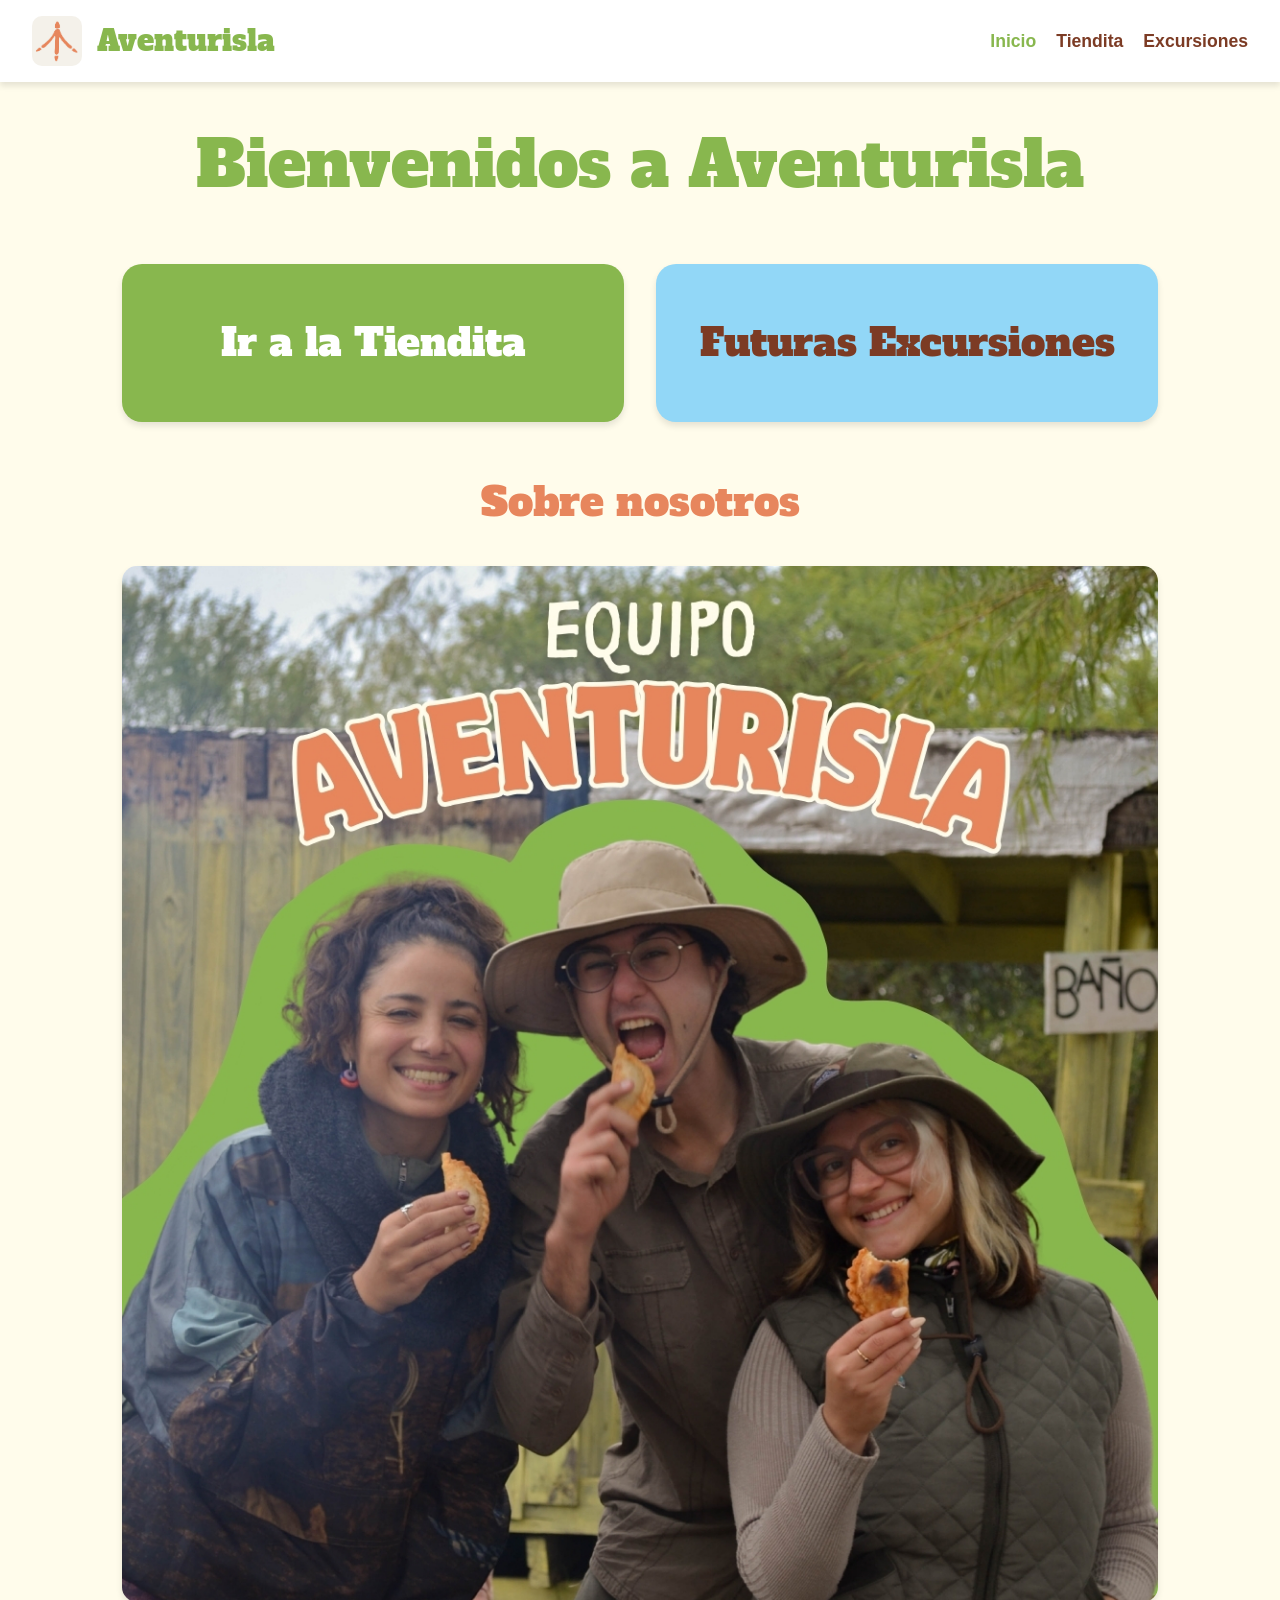
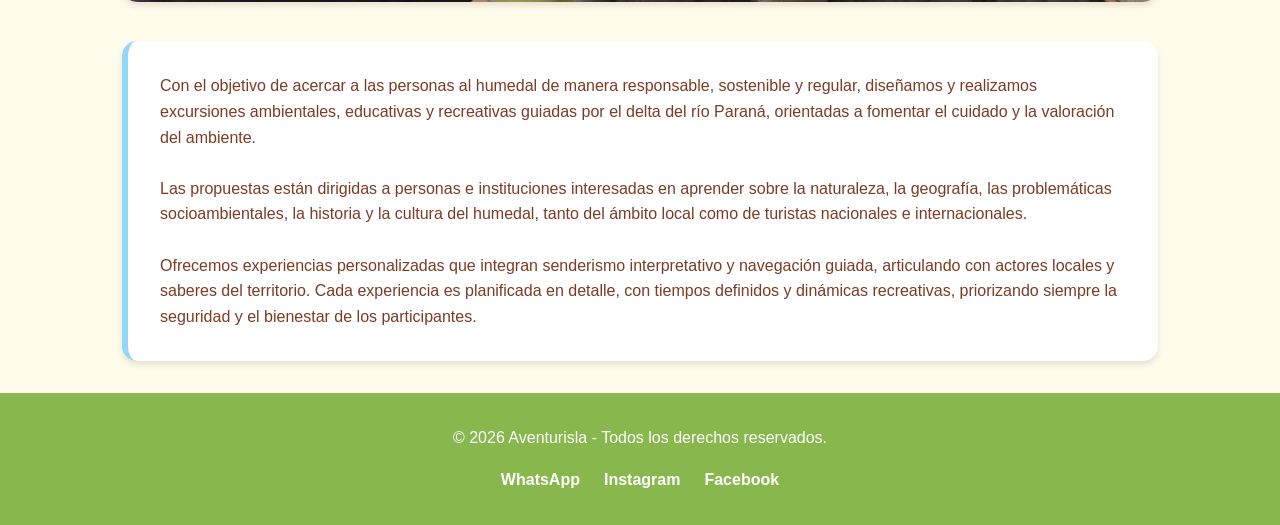
<file: index.html>
<!DOCTYPE html>
<html lang="es">
<head>
    <meta charset="UTF-8">
    <meta name="viewport" content="width=device-width, initial-scale=1.0">
    <title>Aventurisla | Expediciones por el Humedal</title>
    <meta property="og:title" content="Aventurisla">
    <meta property="og:description" content="Excursiones ambientales, educativas y recreativas guiadas por el delta del río Paraná.">
    <meta property="og:image" content="https://tu-usuario.github.io/aventurisla/isotipo.aventurisla.jpg">
    <meta property="og:type" content="website">
    
    <link rel="stylesheet" href="style.css">
</head>
<body>

    <header>
        <a href="index.html" class="logo-container">
            <img src="isotipo.aventurisla.jpg" alt="Isotipo Aventurisla" class="isotipo">
            <span class="brand-name">Aventurisla</span>
        </a>
        <button class="menu-toggle" id="btn-menu">☰</button>
        <nav id="menu-navegacion">
            <a href="index.html" class="activo">Inicio</a>
            <a href="tienda.html">Tiendita</a>
            <a href="excursiones.html">Excursiones</a>
        </nav>
    </header>

    <div class="container">
        <h1 class="titulo-principal">Bienvenidos a Aventurisla</h1>

        <div class="rectangulos-nav">
            <a href="tienda.html" class="rectangulo tienda">Ir a la Tiendita</a>
            <a href="excursiones.html" class="rectangulo excursiones">Futuras Excursiones</a>
        </div>

        <section class="sobre-nosotros">
            <h2>Sobre nosotros</h2>
            <img src="equipo.aventurisla.jpg" alt="Equipo Aventurisla" class="equipo-img">
            
            <div class="mision">
                <p>Con el objetivo de acercar a las personas al humedal de manera responsable, sostenible y regular, diseñamos y realizamos excursiones ambientales, educativas y recreativas guiadas por el delta del río Paraná, orientadas a fomentar el cuidado y la valoración del ambiente.</p>
                <br>
                <p>Las propuestas están dirigidas a personas e instituciones interesadas en aprender sobre la naturaleza, la geografía, las problemáticas socioambientales, la historia y la cultura del humedal, tanto del ámbito local como de turistas nacionales e internacionales.</p>
                <br>
                <p>Ofrecemos experiencias personalizadas que integran senderismo interpretativo y navegación guiada, articulando con actores locales y saberes del territorio. Cada experiencia es planificada en detalle, con tiempos definidos y dinámicas recreativas, priorizando siempre la seguridad y el bienestar de los participantes.</p>
            </div>
        </section>
    </div>

    <footer>
        <div class="footer-content">
            <p>© 2026 Aventurisla - Todos los derechos reservados.</p>
            <div class="social-links">
                <a href="https://wa.me/5493412179557" target="_blank">WhatsApp</a>
                <a href="#">Instagram</a>
                <a href="#">Facebook</a>
            </div>
        </div>
    </footer>

    <script>
        // Lógica del menú hamburguesa
        document.getElementById('btn-menu').addEventListener('click', function() {
            document.getElementById('menu-navegacion').classList.toggle('activo');
        });
    </script>
</body>
</html>
</file>
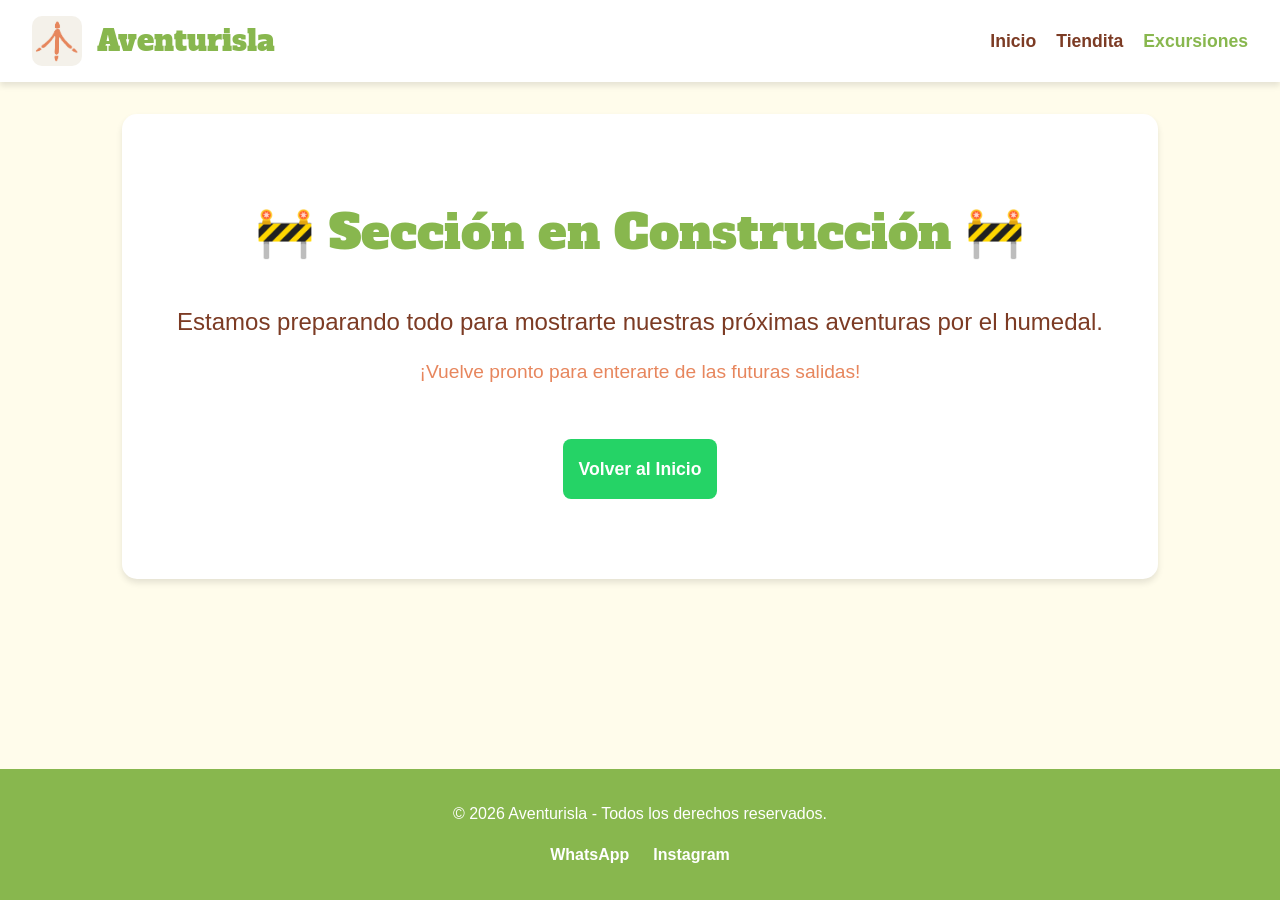
<file: excursiones.html>
<!DOCTYPE html>
<html lang="es">
<head>
    <meta charset="UTF-8">
    <meta name="viewport" content="width=device-width, initial-scale=1.0">
    <title>Excursiones | Aventurisla</title>
    <link rel="stylesheet" href="style.css">
</head>
<body>

    <header>
        <a href="index.html" class="logo-container">
            <img src="isotipo.aventurisla.jpg" alt="Isotipo Aventurisla" class="isotipo">
            <span class="brand-name">Aventurisla</span>
        </a>
        <button class="menu-toggle" id="btn-menu">☰</button>
        <nav id="menu-navegacion">
            <a href="index.html">Inicio</a>
            <a href="tienda.html">Tiendita</a>
            <a href="excursiones.html" class="activo">Excursiones</a>
        </nav>
    </header>

    <div class="container">
        <div style="text-align: center; padding: 5rem 2rem; background-color: white; border-radius: 15px; box-shadow: var(--sombra-suave);">
            <h1 style="color: var(--color-primario-verde); font-size: 3rem; margin-bottom:1rem;">🚧 Sección en Construcción 🚧</h1>
            <p style="font-size: 1.5rem; margin-top: 2rem;">Estamos preparando todo para mostrarte nuestras próximas aventuras por el humedal.</p>
            <p style="font-size: 1.2rem; margin-top: 1rem; color: var(--color-acento-naranja);">¡Vuelve pronto para enterarte de las futuras salidas!</p>
            
            <br><br>
            <a href="index.html" class="btn-whatsapp" style="display:inline-block; max-width: 300px;">Volver al Inicio</a>
        </div>
    </div>

    <footer>
        <div class="footer-content">
            <p>© 2026 Aventurisla - Todos los derechos reservados.</p>
            <div class="social-links">
                <a href="https://wa.me/5493412179557" target="_blank">WhatsApp</a>
                <a href="#">Instagram</a>
            </div>
        </div>
    </footer>

    <script>
        document.getElementById('btn-menu').addEventListener('click', function() {
            document.getElementById('menu-navegacion').classList.toggle('activo');
        });
    </script>
</body>
</html>
</file>
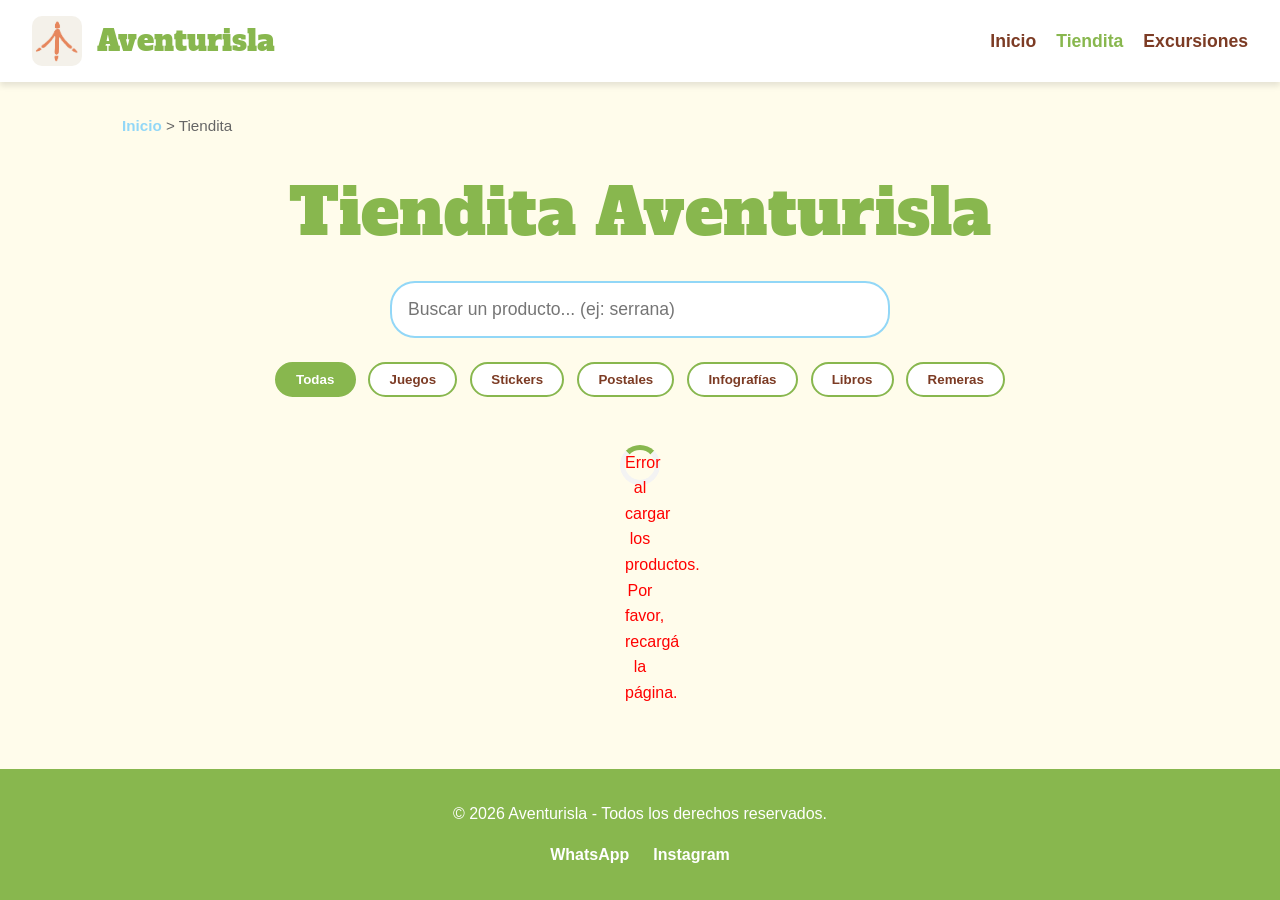
<file: tienda.html>
<!DOCTYPE html>
<html lang="es">
<head>
    <meta charset="UTF-8">
    <meta name="viewport" content="width=device-width, initial-scale=1.0">
    <title>Tiendita | Aventurisla</title>
    <meta property="og:title" content="Tiendita Aventurisla">
    <meta property="og:description" content="Descubrí nuestros productos y juegos educativos sobre el humedal.">
    <link rel="stylesheet" href="style.css">
</head>
<body>

    <header>
        <a href="index.html" class="logo-container">
            <img src="isotipo.aventurisla.jpg" alt="Isotipo Aventurisla" class="isotipo">
            <span class="brand-name">Aventurisla</span>
        </a>
        <button class="menu-toggle" id="btn-menu">☰</button>
        <nav id="menu-navegacion">
            <a href="index.html">Inicio</a>
            <a href="tienda.html" class="activo">Tiendita</a>
            <a href="excursiones.html">Excursiones</a>
        </nav>
    </header>

    <div class="container">
        <div class="breadcrumbs">
            <a href="index.html">Inicio</a> &gt; <span>Tiendita</span>
        </div>

        <h1 class="titulo-principal">Tiendita Aventurisla</h1>

        <div class="controles-tienda">
            <input type="text" id="shop-search" placeholder="Buscar un producto... (ej: serrana)">
            
            <div class="filtros-categoria" id="filtros">
                <button class="btn-filtro activo" data-cat="todas">Todas</button>
                <button class="btn-filtro" data-cat="juegos">Juegos</button>
                <button class="btn-filtro" data-cat="stickers">Stickers</button>
                <button class="btn-filtro" data-cat="postales">Postales</button>
                <button class="btn-filtro" data-cat="infografias">Infografías</button>
                <button class="btn-filtro" data-cat="libros">Libros</button>
                <button class="btn-filtro" data-cat="remeras">Remeras</button>
            </div>
        </div>

        <div id="loader" class="loader"></div>

        <div class="grid-tienda" id="product-grid" style="display: none;">
            </div>
    </div>

    <footer>
        <div class="footer-content">
            <p>© 2026 Aventurisla - Todos los derechos reservados.</p>
            <div class="social-links">
                <a href="https://wa.me/5493412179557" target="_blank">WhatsApp</a>
                <a href="#">Instagram</a>
            </div>
        </div>
    </footer>

    <script>
        const urlCSV = "https://docs.google.com/spreadsheets/d/e/2PACX-1vSheUwZ7KYvoxC8VEw3as8yU4s8csUiCAlN8hyToTCPSBnWpVOi1RS_7jcGV_4DVtDCTQCYpRzLOXUi/pub?output=csv";

        document.getElementById('btn-menu').addEventListener('click', function() {
            document.getElementById('menu-navegacion').classList.toggle('activo');
        });

        const grid = document.getElementById('product-grid');
        const loader = document.getElementById('loader');
        let productosDB = [];

        function parsearCSV(texto) {
            const lineas = texto.split('\n');
            const headers = lineas[0].split(',');
            const resultado = [];

            for (let i = 1; i < lineas.length; i++) {
                if (!lineas[i].trim()) continue;
                const valores = lineas[i].split(/,(?=(?:(?:[^"]*"){2})*[^"]*$)/);
                const obj = {};
                headers.forEach((header, index) => {
                    let valor = valores[index] || '';
                    valor = valor.replace(/^"|"$/g, '').trim(); 
                    obj[header.trim()] = valor;
                });
                resultado.push(obj);
            }
            return resultado;
        }

        function renderizarProductos(productos) {
            grid.innerHTML = ''; 
            if (productos.length === 0) {
                grid.innerHTML = '<p style="text-align:center; grid-column: 1 / -1;">No se encontraron productos en esta categoría.</p>';
                return;
            }

            productos.forEach(prod => {
                // Selecciona solo la primera imagen antes de la coma
                const primeraImagen = prod.img.split(',')[0].trim();

                const card = document.createElement('div');
                card.className = 'producto-card';
                card.innerHTML = `
                    <a href="producto.html?id=${prod.id}" class="enlace-producto">
                        <div class="img-container">
                            <img src="${primeraImagen}" alt="${prod.nombre}">
                        </div>
                        <h3>${prod.nombre}</h3>
                    </a>
                    <p class="descripcion-corta">${prod.descCorta}</p>
                    <div class="precio">${prod.precio}</div>
                `;
                grid.appendChild(card);
            });
        }

        fetch(urlCSV)
            .then(respuesta => respuesta.text())
            .then(texto => {
                productosDB = parsearCSV(texto);
                loader.style.display = 'none';
                grid.style.display = 'grid';
                renderizarProductos(productosDB);
            })
            .catch(error => {
                console.error("Error al cargar los datos:", error);
                loader.innerHTML = '<p style="color:red; text-align:center; width:100%;">Error al cargar los productos. Por favor, recargá la página.</p>';
            });

        document.getElementById('shop-search').addEventListener('input', function(e) {
            const texto = e.target.value.toLowerCase();
            const categoriaActiva = document.querySelector('.btn-filtro.activo').dataset.cat;
            
            const filtrados = productosDB.filter(prod => {
                const coincideTexto = prod.nombre.toLowerCase().includes(texto) || prod.descCorta.toLowerCase().includes(texto);
                const coincideCat = categoriaActiva === 'todas' || prod.categoria === categoriaActiva;
                return coincideTexto && coincideCat;
            });
            renderizarProductos(filtrados);
        });

        const botonesFiltro = document.querySelectorAll('.btn-filtro');
        botonesFiltro.forEach(btn => {
            btn.addEventListener('click', function() {
                botonesFiltro.forEach(b => b.classList.remove('activo'));
                this.classList.add('activo');

                const categoria = this.dataset.cat;
                const textoBusqueda = document.getElementById('shop-search').value.toLowerCase();

                const filtrados = productosDB.filter(prod => {
                    const coincideCat = categoria === 'todas' || prod.categoria === categoria;
                    const coincideTexto = prod.nombre.toLowerCase().includes(textoBusqueda);
                    return coincideCat && coincideTexto;
                });
                renderizarProductos(filtrados);
            });
        });
    </script>
</body>
</html>
</file>
<file: style.css>
/* style.css */
@import url('https://fonts.googleapis.com/css2?family=Alfa+Slab+One&display=swap');

:root {
    --color-primario-verde: #88b74e;
    --color-secundario-azul: #92d7f7;
    --color-acento-naranja: #e7865d;
    --color-fondo-crema: #fffceb;
    --color-texto-marron: #7c3b24;
    --sombra-suave: 0 4px 6px rgba(0,0,0,0.1);
}

* {
    box-sizing: border-box;
    margin: 0;
    padding: 0;
    font-family: 'Segoe UI', Tahoma, Geneva, Verdana, sans-serif;
}

h1, h2, h3, .brand-name, .rectangulo {
    font-family: 'ITC Motter Corpus Condensed', 'Alfa Slab One', cursive;
    font-weight: normal;
}

body {
    background-color: var(--color-fondo-crema);
    color: var(--color-texto-marron);
    line-height: 1.6;
    display: flex;
    flex-direction: column;
    min-height: 100vh;
}

/* Header y Menú Móvil */
header {
    background-color: white;
    padding: 1rem 2rem;
    box-shadow: var(--sombra-suave);
    position: sticky;
    top: 0;
    z-index: 100;
    display: flex;
    justify-content: space-between;
    align-items: center;
    flex-wrap: wrap;
}

.logo-container {
    display: flex;
    align-items: center;
    gap: 15px;
    text-decoration: none;
    color: var(--color-texto-marron);
}

.isotipo {
    width: 50px;
    height: 50px;
    border-radius: 10px;
    object-fit: cover;
}

.brand-name {
    font-size: 1.8rem;
    color: var(--color-primario-verde);
}

.menu-toggle {
    display: none;
    background: none;
    border: none;
    font-size: 2rem;
    color: var(--color-texto-marron);
    cursor: pointer;
}

nav {
    display: flex;
    gap: 20px;
}

nav a {
    color: var(--color-texto-marron);
    text-decoration: none;
    font-weight: bold;
    font-size: 1.1rem;
    transition: color 0.3s;
}

nav a:hover, nav a.activo {
    color: var(--color-primario-verde);
}

/* Contenedor Principal */
.container {
    max-width: 1100px;
    margin: 0 auto;
    padding: 2rem;
    flex: 1;
    width: 100%;
}

/* Inicio */
.titulo-principal {
    text-align: center;
    font-size: clamp(2.5rem, 5vw, 4rem);
    color: var(--color-primario-verde);
    margin-bottom: 1rem;
}

.rectangulos-nav {
    display: flex;
    gap: 2rem;
    margin: 3rem 0;
    flex-wrap: wrap;
}

.rectangulo {
    flex: 1;
    min-width: 250px;
    padding: 3rem 1.5rem;
    text-align: center;
    text-decoration: none;
    font-size: clamp(1.8rem, 3vw, 2.5rem);
    border-radius: 20px;
    transition: all 0.3s ease;
    box-shadow: var(--sombra-suave);
    color: white;
}

.rectangulo.tienda { background-color: var(--color-primario-verde); }
.rectangulo.excursiones { background-color: var(--color-secundario-azul); color: var(--color-texto-marron); }

.rectangulo:hover {
    transform: translateY(-8px);
    box-shadow: 0 10px 20px rgba(231, 134, 93, 0.4);
    background-color: var(--color-acento-naranja);
    color: white;
}

.sobre-nosotros h2 {
    font-size: 2.5rem;
    color: var(--color-acento-naranja);
    margin-bottom: 2rem;
    text-align: center;
}

.equipo-img {
    width: 100%;
    border-radius: 15px;
    margin-bottom: 2rem;
    box-shadow: var(--sombra-suave);
}

.mision {
    background-color: white;
    padding: 2rem;
    border-radius: 15px;
    box-shadow: var(--sombra-suave);
    border-left: 6px solid var(--color-secundario-azul);
}

/* Tienda: Buscador y Filtros */
.controles-tienda {
    display: flex;
    flex-direction: column;
    align-items: center;
    margin-bottom: 2rem;
    gap: 1.5rem;
}

#shop-search {
    width: 100%;
    max-width: 500px;
    padding: 1rem;
    font-size: 1.1rem;
    border: 2px solid var(--color-secundario-azul);
    border-radius: 25px;
}

.filtros-categoria {
    display: flex;
    flex-wrap: wrap;
    justify-content: center;
    gap: 0.8rem;
}

.btn-filtro {
    background-color: white;
    color: var(--color-texto-marron);
    border: 2px solid var(--color-primario-verde);
    padding: 0.5rem 1.2rem;
    border-radius: 20px;
    cursor: pointer;
    font-weight: bold;
    transition: all 0.3s ease;
}

.btn-filtro.activo, .btn-filtro:hover {
    background-color: var(--color-primario-verde);
    color: white;
}

/* Grilla de Productos */
.grid-tienda {
    display: grid;
    grid-template-columns: repeat(auto-fill, minmax(260px, 1fr));
    gap: 2rem;
}

.producto-card {
    background: white;
    border-radius: 15px;
    padding: 1.5rem;
    display: flex;
    flex-direction: column;
    justify-content: space-between;
    box-shadow: var(--sombra-suave);
    text-align: center;
    transition: transform 0.3s;
}

.producto-card:hover { transform: translateY(-5px); }

.enlace-producto { text-decoration: none; color: inherit; display: block; }

.img-container {
    width: 100%;
    height: 200px;
    margin-bottom: 1rem;
    display: flex;
    justify-content: center;
    align-items: center;
    background-color: #fafafa;
    border-radius: 10px;
    overflow: hidden;
}

.img-container img { width: 100%; height: 100%; object-fit: contain; }

.producto-card h3 { color: var(--color-texto-marron); margin-bottom: 0.5rem; font-size: 1.4rem; }
.descripcion-corta { font-size: 0.95rem; color: #555; margin-bottom: 1rem; }
.precio { font-size: 1.5rem; font-weight: bold; color: var(--color-primario-verde); margin: 1rem 0; }

/* Página de Producto (Breadcrumbs y Spinner) */
.breadcrumbs {
    margin-bottom: 1.5rem;
    font-size: 0.95rem;
    color: #666;
}
.breadcrumbs a { color: var(--color-secundario-azul); text-decoration: none; font-weight: bold; }
.breadcrumbs a:hover { color: var(--color-primario-verde); text-decoration: underline; }

.loader {
    border: 5px solid #f3f3f3;
    border-top: 5px solid var(--color-primario-verde);
    border-radius: 50%;
    width: 40px;
    height: 40px;
    animation: girar 1s linear infinite;
    margin: 3rem auto;
}
@keyframes girar { 0% { transform: rotate(0deg); } 100% { transform: rotate(360deg); } }

.btn-whatsapp {
    display: block;
    background-color: #25D366;
    color: white;
    padding: 1rem;
    text-decoration: none;
    border-radius: 8px;
    font-weight: bold;
    text-align: center;
    font-size: 1.1rem;
    transition: background-color 0.3s;
}
.btn-whatsapp:hover { background-color: #1ebe57; }

/* Footer */
footer { background-color: var(--color-primario-verde); color: white; padding: 2rem; text-align: center; margin-top: auto; }
.social-links { display: flex; justify-content: center; gap: 1.5rem; margin-top: 1rem; }
.social-links a { color: white; text-decoration: none; font-weight: bold; }

/* DISEÑO RESPONSIVO (MÓVILES) */
@media (max-width: 768px) {
    .menu-toggle { display: block; }
    nav {
        display: none; /* Oculto por defecto en móviles */
        width: 100%;
        flex-direction: column;
        background-color: white;
        text-align: center;
        padding: 1rem 0;
        gap: 15px;
    }
    nav.activo { display: flex; } /* Clase que activaremos con JavaScript */
    
    .container { padding: 1.5rem; }
    .rectangulos-nav { flex-direction: column; gap: 1rem; }
    .rectangulo { padding: 2rem 1rem; }
    .mision { padding: 1.5rem; }
    
    .producto-detalle-contenedor {
        flex-direction: column;
    }
}
</file>
